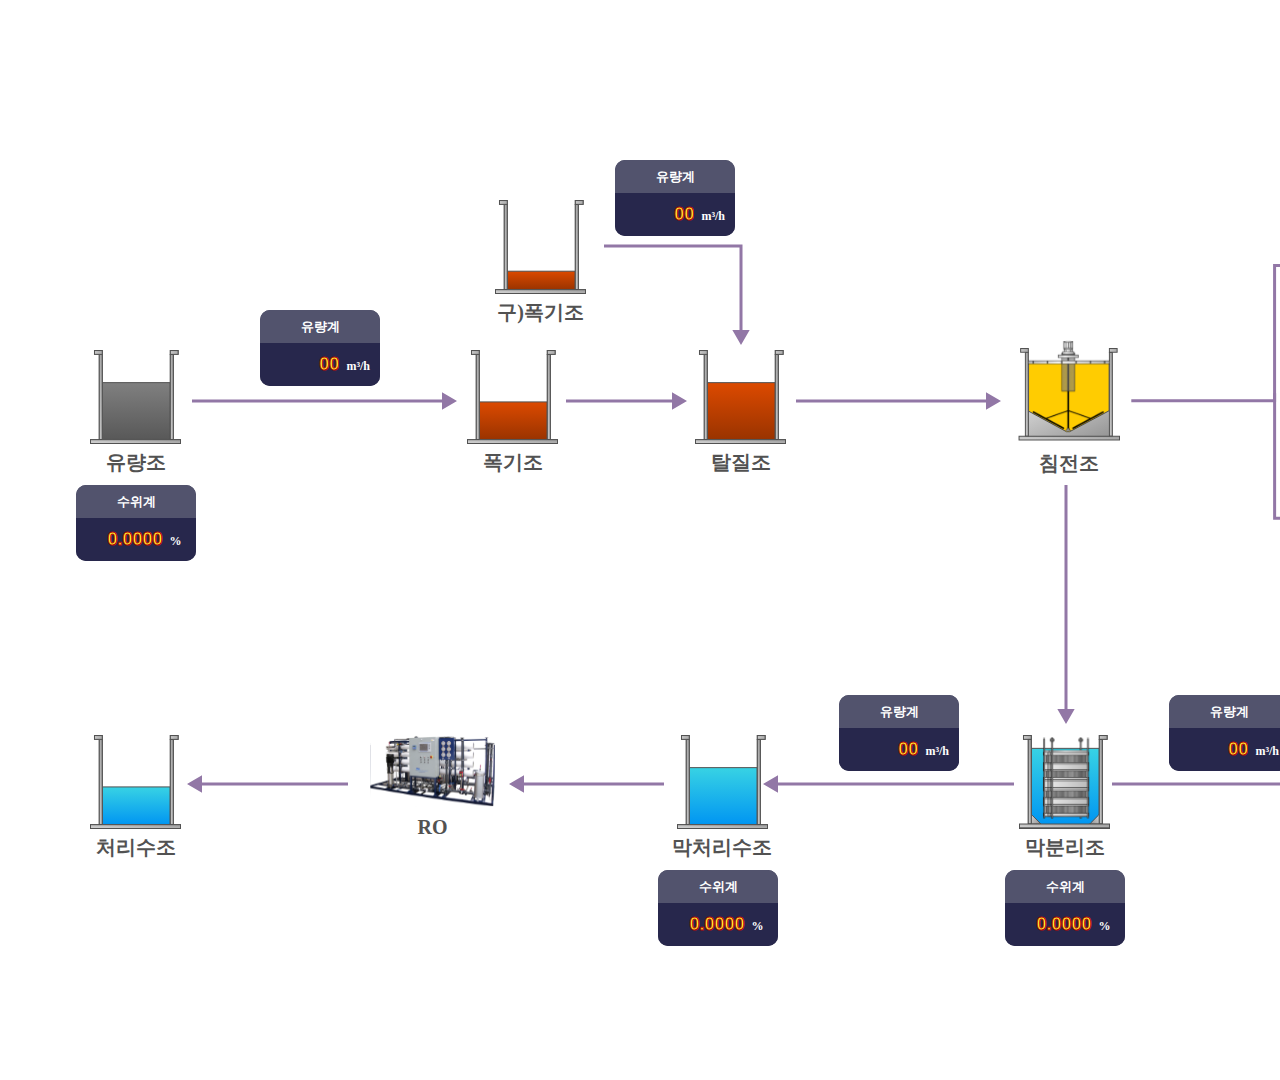
<file: index.html>
<!DOCTYPE html>
<html lang="ko">
<head>
    <meta charset="UTF-8">
    <meta name="viewport" content="width=device-width, initial-scale=1.0">
    <title>공정모니터링</title>
    <link rel="stylesheet" href="/style.css" />
</head>
<body>
    <div class="container process-monitoring">
        <!-- 텍스트 박스 -->
        <div class="water-tank gupokijo">
            <div class="water-tank-box">
                <div class="water-tank-img water-height red-25">
                    <img src="image/tank1.svg" alt="물탱크이미지" />
                </div>
                <span class="water-tank-text">구)폭기조</span>
            </div>
            <div class="measurement-textbox flowmeter">
                <label for="flow-input">유량계</label>
                <div class="input-container">
                    <input id="flow-input" type="text" placeholder="00" />
                    <span class="unit">m³/h</span>
                </div>
            </div>
        </div>
        <div class="water-tank yurangjo">
            <div class="water-tank-box">
                <div class="water-tank-img water-height black-75">
                    <img src="image/tank1.svg" alt="물탱크이미지" />
                </div>
                <span class="water-tank-text">유량조</span>
            </div>
            <div class="measurement-textbox flowmeter">
                <label for="flow-input">유량계</label>
                <div class="input-container">
                    <input id="flow-input" type="text" placeholder="00" />
                    <span class="unit">m³/h</span>
                </div>
            </div>
            <div class="measurement-textbox waterlevel">
                <label for="flow-input">수위계</label>
                <div class="input-container">
                    <input id="flow-input" type="text" placeholder="0.0000" />
                    <span class="unit">%</span>
                </div>
            </div>
        </div>
        <div class="water-tank pokijo">
            <div class="water-tank-box">
                <div class="water-tank-img water-height red-50">
                    <img src="image/tank1.svg" alt="물탱크이미지" />
                </div>
                <span class="water-tank-text">폭기조</span>
            </div>
        </div>
        <div class="water-tank taljiljo">
            <div class="water-tank-box">
                <div class="water-tank-img water-height red-75">
                    <img src="image/tank1.svg" alt="물탱크이미지" />
                </div>
                <span class="water-tank-text">탈질조</span>
            </div>
        </div>
        <div class="water-tank chimjonjo">
            <div class="water-tank-box">
                <div class="water-tank-img">
                    <img src="image/tank4.svg" alt="물탱크이미지" />
                </div>
                <span class="water-tank-text">침전조</span>
            </div>
        </div>
        <div class="water-tank sukjipjo">
            <div class="water-tank-box">
                <div class="water-tank-img water-height red-100">
                    <img src="image/tank1.svg" alt="물탱크이미지" />
                </div>
                <span class="water-tank-text">스컴저장조</span>
            </div>
            <div class="measurement-textbox waterlevel">
                <label for="flow-input">수위계</label>
                <div class="input-container">
                    <input id="flow-input" type="text" placeholder="0.0000" />
                    <span class="unit">%</span>
                </div>
            </div>
        </div>
        <div class="water-tank bansongjo">
            <div class="water-tank-box">
                <div class="water-tank-img water-height red-75">
                    <img src="image/tank2.svg" alt="물탱크이미지" />
                </div>
                <span class="water-tank-text">반송조</span>
            </div>
        </div>
        <div class="water-tank chulisujyo">
            <div class="water-tank-box">
                <div class="water-tank-img water-height blue-50">
                    <img src="image/tank1.svg" alt="물탱크이미지" />
                </div>
                <span class="water-tank-text">처리수조</span>
            </div>
        </div>
        <div class="water-tank ro">
            <div class="water-tank-box">
                <div class="water-tank-img">
                    <img src="image/tank6.svg" alt="물탱크이미지" style="width: 125px;"/>
                </div>
                <span class="water-tank-text">RO</span>
            </div>
        </div>
        <div class="water-tank makchulisujyo">
            <div class="water-tank-box">
                <div class="water-tank-img water-height blue-75">
                    <img src="image/tank1.svg" alt="물탱크이미지" />
                </div>
                <span class="water-tank-text">막처리수조</span>
            </div>
            <div class="measurement-textbox waterlevel">
                <label for="flow-input">수위계</label>
                <div class="input-container">
                    <input id="flow-input" type="text" placeholder="0.0000" />
                    <span class="unit">%</span>
                </div>
            </div>
        </div>
        <div class="water-tank makbunrijo">
            <div class="water-tank-box">
                <div class="water-tank-img water-height blue-100">
                    <img src="image/tank3.svg" alt="물탱크이미지" />
                </div>
                <span class="water-tank-text">막분리조</span>
            </div>
            <div class="measurement-textbox waterlevel">
                <label for="flow-input">수위계</label>
                <div class="input-container">
                    <input id="flow-input" type="text" placeholder="0.0000" />
                    <span class="unit">%</span>
                </div>
            </div>
            <div class="measurement-textbox flowmeter flowmeter-1">
                <label for="flow-input">유량계</label>
                <div class="input-container">
                    <input id="flow-input" type="text" placeholder="00" />
                    <span class="unit">m³/h</span>
                </div>
            </div>
            <div class="measurement-textbox flowmeter flowmeter-2">
                <label for="flow-input">유량계</label>
                <div class="input-container">
                    <input id="flow-input" type="text" placeholder="00" />
                    <span class="unit">m³/h</span>
                </div>
            </div>
        </div>
        <div class="water-tank nongchukjo">
            <div class="water-tank-box">
                <div class="water-tank-img water-height red-100">
                    <img src="image/tank1.svg" alt="물탱크이미지" />
                </div>
                <span class="water-tank-text">농축조</span>
            </div>
            <div class="measurement-textbox waterlevel">
                <label for="flow-input">수위계</label>
                <div class="input-container">
                    <input id="flow-input" type="text" placeholder="0.0000" />
                    <span class="unit">%</span>
                </div>
            </div>
        </div>
        <div class="water-tank gumakbunrijo">
            <div class="water-tank-box">
                <div class="water-tank-img water-height blue-100">
                    <img src="image/tank3.svg" alt="물탱크이미지" />
                </div>
                <span class="water-tank-text">구)막분리조</span>
            </div>
            <div class="measurement-textbox flowmeter">
                <label for="flow-input">유량계</label>
                <div class="input-container">
                    <input id="flow-input" type="text" placeholder="00" />
                    <span class="unit">m³/h</span>
                </div>
            </div>
        </div>
    </div>
</body>
</html>
</file>
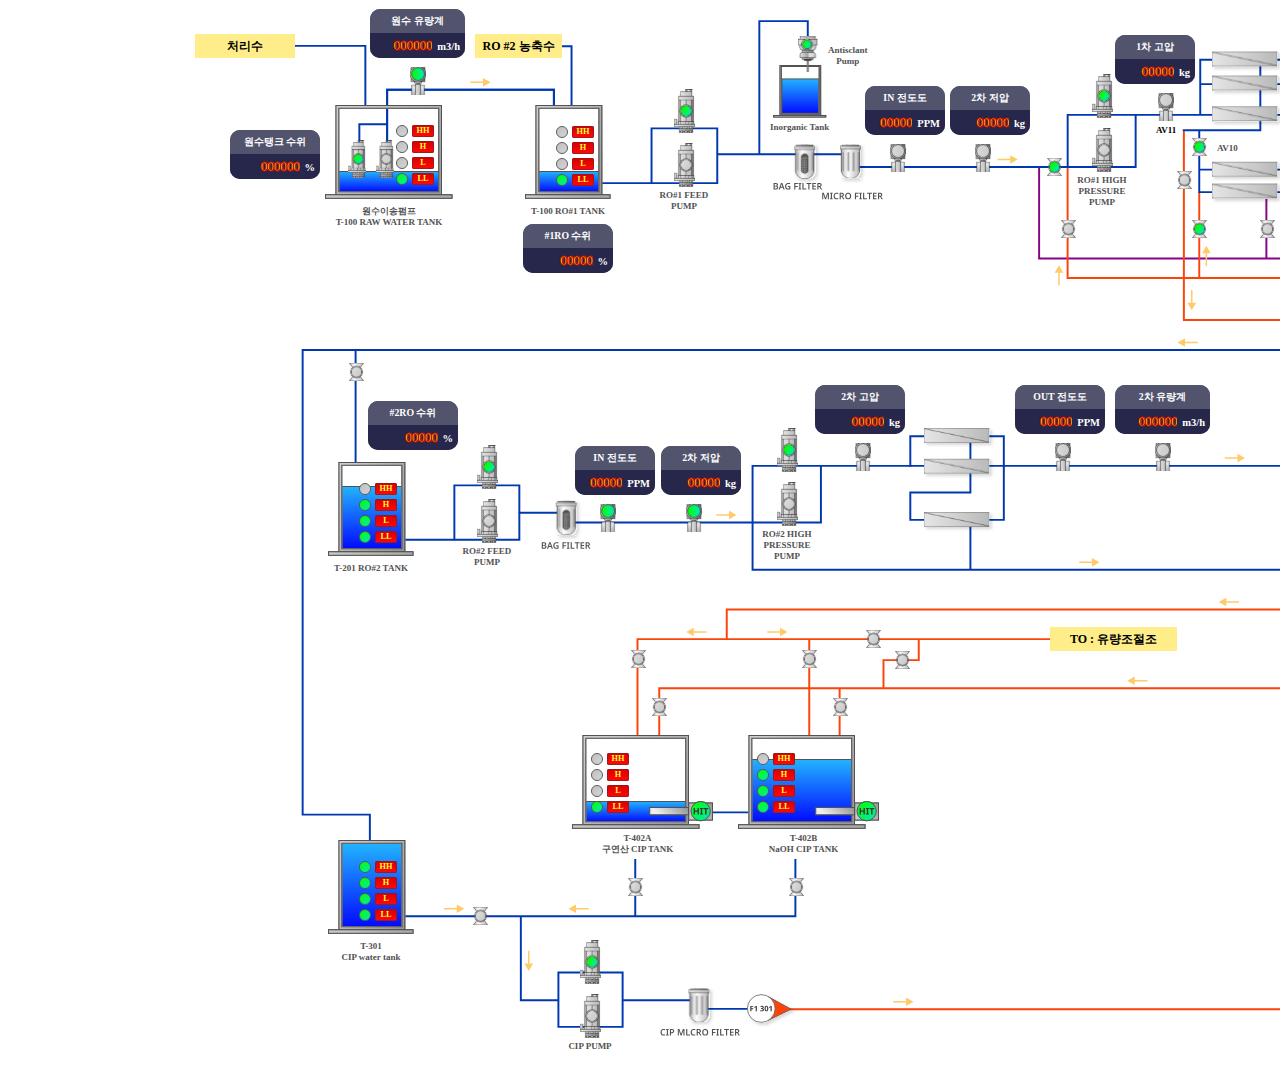
<file: index2.html>
<!DOCTYPE html>
<html lang="ko">
<head>
    <meta charset="UTF-8">
    <meta name="viewport" content="width=device-width, initial-scale=1.0">
    <title>RO모니터링</title>
    <link rel="stylesheet" href="/style.css" />
</head>
<body>
    <div class="container ro-monitoring">
        <div class="label-box">
            <p class="label label-1">처리수</p>
            <p class="label label-2">RO #2 농축수</p>
            <p class="label label-3">TO : 액비탱크</p>
            <p class="label label-4">TO : 재이용</p>
            <p class="label label-5">TO : 101</p>
            <p class="label label-6">TO : 유량조절조</p>
        </div>
        <div class="water-tank-area">
            <div class="water-tank-box tank-1 first-tank water-level-1">
                <div class="water-tank-inner">
                    <div class="tank-image">
                        <p>
                            <img src="image/water_tank1_0.svg" alt="T-100 RAW WATER TANK" />
                        </p>
                    </div>
                    <p class="tank-name">
                        <span>원수이송펌프</span>
                        <span>T-100 RAW WATER TANK</span>
                    </p>
                </div>
                <ul class="frame-area">
                    <li>
                        <span class="on-off-switch"></span>
                        <p class="switch-label">HH</p>
                    </li>
                    <li>
                        <span class="on-off-switch"></span>
                        <p class="switch-label">H</p>
                    </li>
                    <li>
                        <span class="on-off-switch"></span>
                        <p class="switch-label">L</p>
                    </li>
                    <li>
                        <span class="on-off-switch switch-on"></span>
                        <p class="switch-label">LL</p>
                    </li>
                </ul>
                <div class="measurement-textbox">
                    <label for="flow-input">원수탱크 수위</label>
                    <div class="input-container">
                        <input id="flow-input" type="text" placeholder="000000" />
                        <span class="unit">%</span>
                    </div>
                </div>
            </div>
            <div class="water-tank-box tank-2 second-tank water-level-1">
                <div class="water-tank-inner">
                    <div class="tank-image">
                        <p>
                            <img src="image/water_tank2_0.svg" alt="T-100 RO#1 TANK" />
                        </p>
                    </div>
                    <p class="tank-name">
                        <span>T-100 RO#1 TANK</span>
                    </p>
                </div>
                <ul class="frame-area">
                    <li>
                        <span class="on-off-switch"></span>
                        <p class="switch-label">HH</p>
                    </li>
                    <li>
                        <span class="on-off-switch"></span>
                        <p class="switch-label">H</p>
                    </li>
                    <li>
                        <span class="on-off-switch"></span>
                        <p class="switch-label">L</p>
                    </li>
                    <li>
                        <span class="on-off-switch switch-on"></span>
                        <p class="switch-label">LL</p>
                    </li>
                </ul>
                <div class="measurement-textbox">
                    <label for="flow-input">#1RO 수위</label>
                    <div class="input-container">
                        <input id="flow-input" type="text" placeholder="00000" />
                        <span class="unit">%</span>
                    </div>
                </div>
            </div>
            <div class="water-tank-box tank-3 second-tank water-level-3">
                <div class="water-tank-inner">
                    <div class="tank-image">
                        <p>
                            <img src="image/water_tank2_0.svg" alt="T-201 RO#2 TANK" />
                        </p>
                    </div>
                    <p class="tank-name">
                        <span>T-201 RO#2 TANK</span>
                    </p>
                </div>
                <ul class="frame-area">
                    <li>
                        <span class="on-off-switch"></span>
                        <p class="switch-label">HH</p>
                    </li>
                    <li>
                        <span class="on-off-switch switch-on"></span>
                        <p class="switch-label">H</p>
                    </li>
                    <li>
                        <span class="on-off-switch switch-on"></span>
                        <p class="switch-label">L</p>
                    </li>
                    <li>
                        <span class="on-off-switch switch-on"></span>
                        <p class="switch-label">LL</p>
                    </li>
                </ul>
                <div class="measurement-textbox">
                    <label for="flow-input">#2RO 수위</label>
                    <div class="input-container">
                        <input id="flow-input" type="text" placeholder="00000" />
                        <span class="unit">%</span>
                    </div>
                </div>
            </div>
            <div class="water-tank-box tank-4 second-tank water-level-4">
                <div class="water-tank-inner">
                    <div class="tank-image">
                        <p>
                            <img src="image/water_tank2_0.svg" alt="T-301 CIP water tank" />
                        </p>
                    </div>
                    <p class="tank-name">
                        <span>T-301</span>
                        <span>CIP water tank</span>
                    </p>
                </div>
                <ul class="frame-area">
                    <li>
                        <span class="on-off-switch switch-on"></span>
                        <p class="switch-label">HH</p>
                    </li>
                    <li>
                        <span class="on-off-switch switch-on"></span>
                        <p class="switch-label">H</p>
                    </li>
                    <li>
                        <span class="on-off-switch switch-on"></span>
                        <p class="switch-label">L</p>
                    </li>
                    <li>
                        <span class="on-off-switch switch-on"></span>
                        <p class="switch-label">LL</p>
                    </li>
                </ul>
            </div>
            <div class="water-tank-box tank-5 third-tank water-level-1">
                <div class="water-tank-inner">
                    <div class="tank-image">
                        <p>
                            <img src="image/water_tank4_0.svg" alt="T-402A 구연산 CIP TANK" />
                        </p>
                    </div>
                    <p class="tank-name" style="margin-top: 0; margin-right: 10px;">
                        <span>T-402A</span>
                        <span>구연산 CIP TANK</span>
                    </p>
                </div>
                <ul class="frame-area">
                    <li>
                        <span class="on-off-switch"></span>
                        <p class="switch-label">HH</p>
                    </li>
                    <li>
                        <span class="on-off-switch"></span>
                        <p class="switch-label">H</p>
                    </li>
                    <li>
                        <span class="on-off-switch"></span>
                        <p class="switch-label">L</p>
                    </li>
                    <li>
                        <span class="on-off-switch switch-on"></span>
                        <p class="switch-label">LL</p>
                    </li>
                </ul>
            </div>
            <div class="water-tank-box tank-6 third-tank water-level-3">
                <div class="water-tank-inner">
                    <div class="tank-image">
                        <p>
                            <img src="image/water_tank4_0.svg" alt="T-402B NaOH CIP TANK" />
                        </p>
                    </div>
                    <p class="tank-name" style="margin-top: 0; margin-right: 10px;">
                        <span>T-402B</span>
                        <span>NaOH CIP TANK</span>
                    </p>
                </div>
                <ul class="frame-area">
                    <li>
                        <span class="on-off-switch"></span>
                        <p class="switch-label">HH</p>
                    </li>
                    <li>
                        <span class="on-off-switch switch-on"></span>
                        <p class="switch-label">H</p>
                    </li>
                    <li>
                        <span class="on-off-switch switch-on"></span>
                        <p class="switch-label">L</p>
                    </li>
                    <li>
                        <span class="on-off-switch switch-on"></span>
                        <p class="switch-label">LL</p>
                    </li>
                </ul>
            </div>
            <div class="water-tank-box tank-7 fourth-tank water-level-3">
                <div class="water-tank-inner">
                    <div class="tank-image">
                        <p>
                            <img src="image/water_tank3_0.svg" alt="Inorganic Tank" />
                        </p>
                    </div>
                    <p class="tank-name" style="margin-top: 0;">
                        <span>Inorganic Tank</span>
                    </p>
                </div>
            </div>
        </div>
        <div class="pump-area">
            <!-- 퍼블리싱 switch-active, p.on-off-switch부분에도 switch-on클래스 추가되야함 -->
            <div class="pump-box pump-1 switch-active">
                <div class="pump-inner">
                    <div class="pump-images">
                        <p class="on-off-switch switch-on"></p>
                        <p class="on-off-switch"></p>
                    </div>
                </div>
            </div>
            <div class="pump-box pump-2 switch-active">
                <div class="pump-inner">
                    <div class="pump-images">
                        <p class="on-off-switch switch-on"></p>
                        <p class="on-off-switch"></p>
                    </div>
                    <p class="pump-name">
                        <span>RO#1 FEED PUMP</span>
                    </p>
                </div>
            </div>
            <div class="pump-box pump-3 switch-active">
                <div class="pump-inner">
                    <div class="pump-images">
                        <p class="on-off-switch switch-on"></p>
                        <p class="on-off-switch"></p>
                    </div>
                    <p class="pump-name">
                        <span>RO#1 HIGH PRESSURE PUMP</span>
                    </p>
                </div>
            </div>
            <div class="pump-box pump-4 switch-active">
                <div class="pump-inner">
                    <div class="pump-images">
                        <p class="on-off-switch switch-on"></p>
                        <p class="on-off-switch"></p>
                    </div>
                    <p class="pump-name">
                        <span>RO#2 FEED PUMP</span>
                    </p>
                </div>
            </div>
            <div class="pump-box pump-5 switch-active">
                <div class="pump-inner">
                    <div class="pump-images">
                        <p class="on-off-switch switch-on"></p>
                        <p class="on-off-switch"></p>
                    </div>
                    <p class="pump-name">
                        <span>RO#2 HIGH PRESSURE PUMP</span>
                    </p>
                </div>
            </div>
            <div class="pump-box pump-6 switch-active">
                <div class="pump-inner">
                    <div class="pump-images">
                        <p class="on-off-switch switch-on"></p>
                        <p class="on-off-switch"></p>
                    </div>
                    <p class="pump-name">
                        <span>CIP PUMP</span>
                    </p>
                </div>
            </div>
            <div class="pump-box pump-7 switch-active">
                <div class="pump-inner">
                    <div class="pump-images">
                        <p class="on-off-switch switch-on"></p>
                    </div>
                    <p class="pump-name">
                        <span>Antisclant Pump</span>
                    </p>
                </div>
            </div>
        </div>
        <div class="measurement-area">
            <div class="measurement-container measure-1 switch-active">
                <div class="measurement-inner">
                    <div class="measurement-images">
                        <p class="on-off-switch switch-on"></p>
                    </div>
                </div>
                <div class="measurement-textbox">
                    <label for="flow-input">원수 유량계</label>
                    <div class="input-container">
                        <input id="flow-input" type="text" placeholder="000000" />
                        <span class="unit">m3/h</span>
                    </div>
                </div>
            </div>
            <div class="measurement-container measure-2">
                <div class="measurement-inner">
                    <div class="measurement-images">
                        <p class="on-off-switch"></p>
                    </div>
                </div>
                <div class="measurement-textbox">
                    <label for="flow-input">IN 전도도</label>
                    <div class="input-container">
                        <input id="flow-input" type="text" placeholder="00000" />
                        <span class="unit">PPM</span>
                    </div>
                </div>
            </div>
            <div class="measurement-container measure-3">
                <div class="measurement-inner">
                    <div class="measurement-images">
                        <p class="on-off-switch"></p>
                    </div>
                </div>
                <div class="measurement-textbox">
                    <label for="flow-input">2차 저압</label>
                    <div class="input-container">
                        <input id="flow-input" type="text" placeholder="00000" />
                        <span class="unit">kg</span>
                    </div>
                </div>
            </div>
            <div class="measurement-container measure-4">
                <div class="measurement-inner">
                    <div class="measurement-images">
                        <p class="on-off-switch"></p>
                    </div>
                    <span class="measurement-name">AV11</span>
                </div>
                <div class="measurement-textbox">
                    <label for="flow-input">1차 고압</label>
                    <div class="input-container">
                        <input id="flow-input" type="text" placeholder="00000" />
                        <span class="unit">kg</span>
                    </div>
                </div>
            </div>
            <div class="measurement-container measure-5">
                <div class="measurement-inner">
                    <div class="measurement-images">
                        <p class="on-off-switch"></p>
                    </div>
                </div>
                <div class="measurement-textbox">
                    <label for="flow-input">OUT 전도도</label>
                    <div class="input-container">
                        <input id="flow-input" type="text" placeholder="00000" />
                        <span class="unit">PPM</span>
                    </div>
                </div>
            </div>
            <div class="measurement-container measure-6 switch-active">
                <div class="measurement-inner">
                    <div class="measurement-images">
                        <p class="on-off-switch switch-on"></p>
                    </div>
                </div>
                <div class="measurement-textbox">
                    <label for="flow-input">1차 유량계</label>
                    <div class="input-container">
                        <input id="flow-input" type="text" placeholder="000000" />
                        <span class="unit">m3/h</span>
                    </div>
                </div>
            </div>
            <div class="measurement-container measure-7">
                <div class="measurement-inner">
                    <div class="measurement-images">
                        <p class="on-off-switch"></p>
                    </div>
                </div>
                <div class="measurement-textbox">
                    <label for="flow-input">농축 유량계</label>
                    <div class="input-container">
                        <input id="flow-input" type="text" placeholder="000000" />
                        <span class="unit">m3/h</span>
                    </div>
                </div>
            </div>
            <div class="measurement-container measure-8 switch-active">
                <div class="measurement-inner">
                    <div class="measurement-images">
                        <p class="on-off-switch switch-on"></p>
                    </div>
                </div>
                <div class="measurement-textbox">
                    <label for="flow-input">IN 전도도</label>
                    <div class="input-container">
                        <input id="flow-input" type="text" placeholder="00000" />
                        <span class="unit">PPM</span>
                    </div>
                </div>
            </div>
            <div class="measurement-container measure-9 switch-active">
                <div class="measurement-inner">
                    <div class="measurement-images">
                        <p class="on-off-switch switch-on"></p>
                    </div>
                </div>
                <div class="measurement-textbox">
                    <label for="flow-input">2차 저압</label>
                    <div class="input-container">
                        <input id="flow-input" type="text" placeholder="00000" />
                        <span class="unit">kg</span>
                    </div>
                </div>
            </div>
            <div class="measurement-container measure-10">
                <div class="measurement-inner">
                    <div class="measurement-images">
                        <p class="on-off-switch"></p>
                    </div>
                </div>
                <div class="measurement-textbox">
                    <label for="flow-input">2차 고압</label>
                    <div class="input-container">
                        <input id="flow-input" type="text" placeholder="00000" />
                        <span class="unit">kg</span>
                    </div>
                </div>
            </div>
            <div class="measurement-container measure-11">
                <div class="measurement-inner">
                    <div class="measurement-images">
                        <p class="on-off-switch"></p>
                    </div>
                </div>
                <div class="measurement-textbox">
                    <label for="flow-input">OUT 전도도</label>
                    <div class="input-container">
                        <input id="flow-input" type="text" placeholder="00000" />
                        <span class="unit">PPM</span>
                    </div>
                </div>
            </div>
            <div class="measurement-container measure-12">
                <div class="measurement-inner">
                    <div class="measurement-images">
                        <p class="on-off-switch"></p>
                    </div>
                </div>
                <div class="measurement-textbox">
                    <label for="flow-input">2차 유량계</label>
                    <div class="input-container">
                        <input id="flow-input" type="text" placeholder="000000" />
                        <span class="unit">m3/h</span>
                    </div>
                </div>
            </div>
        </div>
        <div class="lightbulb-area">
            <div class="lightbulb-box light-1 switch-active">
                <div class="lightbulb-inner">
                    <div class="lightbulb-images">
                        <p class="on-off-switch switch-on"></p>
                    </div>
                </div>
            </div>
            <div class="lightbulb-box light-2">
                <div class="lightbulb-inner">
                    <div class="lightbulb-images">
                        <p class="on-off-switch"></p>
                    </div>
                </div>
            </div>
            <div class="lightbulb-box light-3">
                <div class="lightbulb-inner">
                    <div class="lightbulb-images">
                        <p class="on-off-switch"></p>
                    </div>
                </div>
            </div>
            <div class="lightbulb-box light-4 switch-active">
                <div class="lightbulb-inner">
                    <div class="lightbulb-images">
                        <p class="on-off-switch switch-on"></p>
                    </div>
                    <span class="lightbulb-name">AV10</span>
                </div>
            </div>
            <div class="lightbulb-box light-5 switch-active">
                <div class="lightbulb-inner">
                    <div class="lightbulb-images">
                        <p class="on-off-switch switch-on"></p>
                    </div>
                </div>
            </div>
            <div class="lightbulb-box light-6">
                <div class="lightbulb-inner">
                    <div class="lightbulb-images">
                        <p class="on-off-switch"></p>
                    </div>
                </div>
            </div>
            <div class="lightbulb-box light-7 switch-active">
                <div class="lightbulb-inner">
                    <div class="lightbulb-images">
                        <p class="on-off-switch switch-on"></p>
                    </div>
                </div>
            </div>
            <div class="lightbulb-box light-8">
                <div class="lightbulb-inner">
                    <div class="lightbulb-images">
                        <p class="on-off-switch"></p>
                    </div>
                </div>
            </div>
            <div class="lightbulb-box light-9 switch-active">
                <div class="lightbulb-inner">
                    <div class="lightbulb-images">
                        <p class="on-off-switch switch-on"></p>
                    </div>
                </div>
            </div>

            <div class="lightbulb-box light-10">
                <div class="lightbulb-inner">
                    <div class="lightbulb-images">
                        <p class="on-off-switch"></p>
                    </div>
                </div>
            </div>
            <div class="lightbulb-box light-11">
                <div class="lightbulb-inner">
                    <div class="lightbulb-images">
                        <p class="on-off-switch"></p>
                    </div>
                </div>
            </div>
            <div class="lightbulb-box light-12">
                <div class="lightbulb-inner">
                    <div class="lightbulb-images">
                        <p class="on-off-switch"></p>
                    </div>
                </div>
            </div>
            <div class="lightbulb-box light-13">
                <div class="lightbulb-inner">
                    <div class="lightbulb-images">
                        <p class="on-off-switch"></p>
                    </div>
                </div>
            </div>
            <div class="lightbulb-box light-14">
                <div class="lightbulb-inner">
                    <div class="lightbulb-images">
                        <p class="on-off-switch"></p>
                    </div>
                </div>
            </div>
            <div class="lightbulb-box light-15">
                <div class="lightbulb-inner">
                    <div class="lightbulb-images">
                        <p class="on-off-switch"></p>
                    </div>
                </div>
            </div>

            <div class="lightbulb-box light-16">
                <div class="lightbulb-inner">
                    <div class="lightbulb-images">
                        <p class="on-off-switch"></p>
                    </div>
                </div>
            </div>
            <div class="lightbulb-box light-17">
                <div class="lightbulb-inner">
                    <div class="lightbulb-images">
                        <p class="on-off-switch"></p>
                    </div>
                </div>
            </div>
            <div class="lightbulb-box light-18">
                <div class="lightbulb-inner">
                    <div class="lightbulb-images">
                        <p class="on-off-switch"></p>
                    </div>
                </div>
            </div>
        </div>
    </div>         
</body>
</html>
</file>
<file: style.css>
/* 기본 스타일 */
body {
    margin: 0;
    padding: 0;
    background-color: #eee;
    overflow-x: hidden;
}

.container {
    background-color: #fff;
    position: relative;
    width: 1920px;
    margin: 0 auto;
    height: 1080px;
    margin: 0 auto;
    background-repeat: no-repeat;
}
.container.process-monitoring{
    background-image: url('image/background_process_monitoring.svg');
    background-position: -45px 0px;
}
.container.ro-monitoring{
    background-image: url('image/background_ro_monitoring.svg');
    background-position: 0px -10px;
}


.measurement-textbox{
    width: 120px;
    position: absolute;
    background-color: #3F3F5A; /* 카드 배경색 */
    color: white;
    border-radius: 10px;
    text-align: center;
    box-sizing: border-box;
    overflow: hidden;
    
}
.measurement-textbox label {
    font-size: 13px;
    font-weight: 700;
    display: block;
    background-color: #52536D;
    padding: 10px;
    line-height: 1;
}
.measurement-textbox .input-container {
    display: flex;
    align-items: center;
    justify-content: center;
    align-items: baseline;
    font-size: 12px;
    padding: 10px;
    background-color: #27274C;
    line-height: 1;
}
.measurement-textbox .input-container input {
    width: 50px;
    width: calc(100% - 30px);
    font-size: 18px;
    text-align: right;
    border: none;
    border-radius: 4px;
    background: initial;
    color: #FFFF35;
    font-weight: 900;
    -webkit-text-stroke: 1px #BD0600;
}
.measurement-textbox .input-container input:focus {
    outline: none;
}
.measurement-textbox .input-container input::placeholder {
   /*  color: #eee; */
    color: #FFFF35;
}
.measurement-textbox .unit {
    font-size: 12px;
    margin-left: 5px;
    font-weight: 700;
}



/* 
    **공정 모니터링 CSS** 
*/
/* 수조 스타일 */
.process-monitoring .water-tank {
    position: absolute;
    display: inline-block;
}

.process-monitoring .water-tank-box{
    position: absolute;
}
.process-monitoring .water-tank-img{
    flex-shrink: 0;
    background-size: cover;
    background-repeat: no-repeat;
    background-position: center;
}
.process-monitoring .water-tank-text{
    display: block;
    margin-top: 5px;
    font-size: 20px;
    font-weight: 600;
    color: #525252;
    text-align: center;
    white-space: nowrap;
}

.process-monitoring .water-tank-img.water-height{
    width: 91px;
    height: 94px;
}

/* 물 높이 레벨에 따른 클래스 */
.process-monitoring .water-tank-img.water-height.red-25{    
    background-image: url('image/red_25.svg');
}
.process-monitoring .water-tank-img.water-height.red-50{
    background-image: url('image/red_50.svg');
}
.process-monitoring .water-tank-img.water-height.red-75{
    background-image: url('image/red_75.svg');
}
.process-monitoring .water-tank-img.water-height.red-100{
    background-image: url('image/red_100.svg');
}
.process-monitoring .water-tank-img.water-height.black-25{
    background-image: url('image/black_25.svg');
}
.process-monitoring .water-tank-img.water-height.black-50{
    background-image: url('image/black_50.svg');
}
.process-monitoring .water-tank-img.water-height.black-75{
    background-image: url('image/black_75.svg');
}
.process-monitoring .water-tank-img.water-height.black-100{
    background-image: url('image/black_100.svg');
}
.process-monitoring .water-tank-img.water-height.blue-25{
    background-image: url('image/blue_25.svg');
}
.process-monitoring .water-tank-img.water-height.blue-50{
    background-image: url('image/blue_50.svg');
}
.process-monitoring .water-tank-img.water-height.blue-75{
    background-image: url('image/blue_75.svg');
}
.process-monitoring .water-tank-img.water-height.blue-100{
    background-image: url('image/blue_100.svg');
}


/* 텍스트 박스 위치 */
.process-monitoring .water-tank .water-tank-box{
    position: absolute;
    display: flex;
    flex-direction: column;
    justify-content: flex-start;
    align-items: center;
}
.process-monitoring .water-tank.gupokijo { /* 구)폭기조 */
    left: 495px;
    top: 200px;
}
.process-monitoring .water-tank.yurangjo{  /* 유량조 */
    left: 90px;
    top: 350px;
}
.process-monitoring .water-tank.pokijo { /* 폭기조 */
    left: 467px;
    top: 350px;
}
.process-monitoring .water-tank.taljiljo{ /* 탈질조 */
    left: 695px;
    top: 350px;
}
.process-monitoring .water-tank.chimjonjo { /* 침전조 */
    left: 1018px;
    top: 340px;
}
.process-monitoring .water-tank.sukjipjo { /* 스컴저장조 */
    left: 1400px;
    top: 205px;
}
.process-monitoring .water-tank.bansongjo { /* 반송조 */
    left: 1400px;
    top: 470px;
}
.process-monitoring .water-tank.chulisujyo{ /* 처리수조 */
    left: 90px;
    top: 735px;
}
.process-monitoring .water-tank.ro{ /* RO */
    left: 370px;
    top: 735px;
}
.process-monitoring .water-tank.makchulisujyo { /* 막처리수조 */
    left: 672px;
    top: 735px;
}
.process-monitoring .water-tank.makbunrijo { /* 막분리조 */
    left: 1019px;
    top: 735px;
}
.process-monitoring .water-tank.nongchukjo { /* 농축조 */
    left: 1369px;
    top: 735px;
}
.process-monitoring .water-tank.gumakbunrijo{ /* 구)막분리조 */
    left: 1725px;
    top: 735px;
}


/* 유량계 포지션 */
.process-monitoring .water-tank.gupokijo .flowmeter{
    left: 120px;
    top: -40px;
}
.process-monitoring .water-tank.yurangjo .flowmeter{
    left: 170px;
    top: -40px;
}
.process-monitoring .water-tank.makbunrijo .flowmeter-1{
    left: -180px;
    top: -40px;
}
.process-monitoring .water-tank.makbunrijo .flowmeter-2{
    left: 150px;
    top: -40px;
}
.process-monitoring .water-tank.gumakbunrijo .flowmeter{
    left: -185px;
    top: -40px;
}

/* 수위계 포지션 */
.process-monitoring .water-tank .waterlevel{
    left: -14px;
    top: 135px;
}


/* 
    **RO 모니터링 CSS** 
*/
/* 공통영역 */
.ro-monitoring *{
    box-sizing: border-box;
    margin:0;
    padding: 0; 
}
.ro-monitoring ul,ol{
    list-style: none;
}

.ro-monitoring .measurement-textbox{
    width: 90px;
}
.ro-monitoring .measurement-textbox label {
    font-size: 9.75px;
    padding: 7px 5px;
}
.ro-monitoring  .measurement-textbox .input-container {
    font-size: 13.5px;
    padding: 5px 5px;
}
.ro-monitoring .measurement-textbox .input-container input {
    font-size: 13.5px;
    width: 100%;
    letter-spacing: -1px;
}
.ro-monitoring  .measurement-textbox .unit {
    font-size: 10.5px;
}
/* // 공통영역 */

/* 노란색 라벨 */
.ro-monitoring .label-box{
    position: relative;
}
.ro-monitoring .label{
    position: absolute;
    display: inline-block;
    min-width: 100px;
    padding: 3px 20px;
    background:#ffed8a;
    font-weight: 600;
    text-align: center;
    font-size: 12px;
    line-height: 1.5;
}
.ro-monitoring .label-1{
    left: 195px;
    top: 34px;
}
.ro-monitoring .label-2{
    left: 475px;
    top: 34px;
    padding: 3px 5px;
    min-width: 87px;
}
.ro-monitoring .label-3{
    left: 1675px;
    top: 246px;
}
.ro-monitoring .label-4{
    left: 1333px;
    top: 453px;
}
.ro-monitoring .label-5{
    left: 1306px;
    top: 558px;
}
.ro-monitoring .label-6{
    left: 1050px;
    top: 627px;
}

/* 수조영역 */
.ro-monitoring .water-tank-area{
    position: relative;
}
.ro-monitoring .water-tank-box{
    display: inline-block;
    position: absolute;
}
.ro-monitoring .water-tank-inner{
    display: flex;
    flex-direction: column;
    align-items: center;
    max-width: 141px;
}
.ro-monitoring .water-tank-inner .tank-name{
    display: flex;
    flex-direction: column;
    align-items: center;
    margin-top: 3px;
    font-weight: 600;
    font-size: 9px;
    text-align: center;
    line-height: 1.2;
    color:#525252;
}

.ro-monitoring .frame-area{
    position: absolute;
    right: 19px;
    bottom: 43px;
    display: flex;
    flex-direction: column;
    justify-content: flex-start;
    gap: 4px;
}
.ro-monitoring .frame-area li{
    display: flex;
    align-items: center;
    flex-direction: row;
    gap: 4px;
}
.ro-monitoring .on-off-switch{
    display: inline-block;
    width: 12px;
    height: 12px;
    background: url(image/button_off.svg) no-repeat center / 100%;
}
.ro-monitoring .on-off-switch.switch-on{
    background-image: url(image/button_on.svg);
}
.ro-monitoring .frame-area .switch-label {
    width: 22px;
    height: 12px;
    line-height: 11px;
    color: #FFFF35;
    font-size: 8.25px;
    font-weight: 700;
    text-align: center;
    border-radius: 2.25px;
    box-shadow: 0 0 0 0.75px #8C1C1C inset;
    background: linear-gradient(rgba(215,0,0,1) 0%, rgba(255,9,9,1) 100%);
}

/* 펌프영역 positon */
.ro-monitoring .tank-1{
    left: 325px;
    top: 105px;
}
.ro-monitoring .tank-2{
    left: 525px;
    top: 105px;
}
.ro-monitoring .tank-3{
    left: 328px;
    top: 462px;
}
.ro-monitoring .tank-4{
    left: 328px;
    top: 840px;
}
.ro-monitoring .tank-5{
    left: 572px;
    top: 735px;
}
.ro-monitoring .tank-6{
    left: 738px;
    top: 735px;
}
.ro-monitoring .tank-7{
    left: 770px;
    top: 65px;
}
.ro-monitoring .tank-2 .frame-area,
.ro-monitoring .tank-3 .frame-area{
    right: 17px;
    bottom: 31px;
}
.ro-monitoring .tank-4 .frame-area{
    right: 17px;
    bottom: 42px;
}
.ro-monitoring .tank-5 .frame-area,
.ro-monitoring .tank-6 .frame-area{
    right: initial;
    left: 19px;
    bottom: 42px;
}
.ro-monitoring .tank-1 .measurement-textbox{
    left: -95px;
    top: 25px;
}
.ro-monitoring .tank-2 .measurement-textbox{
    left: -2px;
    top: 119px;
}
.ro-monitoring .tank-3 .measurement-textbox{
    left: 40px;
    top: -61px;
}


/* 펌프영역 */
.ro-monitoring .pump-area{
    position: relative;
}
.ro-monitoring .pump-box{
    display: inline-block;
    position: absolute;
}
.ro-monitoring .pump-inner{
    display: flex;
    flex-direction: column;
    align-items: center;
    width: 68px;
}
.ro-monitoring .pump-images{
    display: flex;
    flex-direction: column;
    gap: 10px;
}
.ro-monitoring .pump-name{
    margin-top: 3px;
    font-weight: 600;
    font-size: 9px;
    text-align: center;
    line-height: 1.2;
    color:#525252;
}
.ro-monitoring .pump-1 .pump-images{
    flex-direction: row;
    gap: 10px;
}
.ro-monitoring .pump-7 .pump-inner{
    flex-direction: row;
    gap: 10px;
}
.ro-monitoring .pump-1{
    left: 337px;
    top: 140px;
}
.ro-monitoring .pump-2{
    left: 650px;
    top: 89px;
}
.ro-monitoring .pump-3{
    left: 1068px;
    top: 74px;
}
.ro-monitoring .pump-4{
    left: 453px;
    top: 445px;
}
.ro-monitoring .pump-5{
    left: 753px;
    top: 428px;
}
.ro-monitoring .pump-6{
    left: 556px;
    top: 940px;
}
.ro-monitoring .pump-7{
    left: 798px;
    top: 36px;
}

.ro-monitoring .measurement-area{
    position: relative;
}
.ro-monitoring .measurement-container{
    display: inline-block;
    position: absolute;
}
.ro-monitoring .measurement-inner{
    display: flex;
    flex-direction: column;
    align-items: center;
}
.ro-monitoring .measurement-name{
    display: flex;
    flex-direction: column;
    align-items: center;
    font-weight: 600;
    font-size: 9px;
    text-align: center;
    line-height: 1.2;
}
.ro-monitoring .measure-1{
    left: 410px;
    top: 67px;
}
.ro-monitoring .measure-2{
    left: 890px;
    top: 144px;
}
.ro-monitoring .measure-3{
    left: 975px;
    top: 144px;
}
.ro-monitoring .measure-4{
    left: 1156px;
    top: 93px;
}
.ro-monitoring .measure-5{
    left: 1360px;
    top: 93px;
}
.ro-monitoring .measure-6{
    left: 1484px;
    top: 93px;
}
.ro-monitoring .measure-7{
    left: 1589px;
    top: 235px;
}
.ro-monitoring .measure-8{
    left: 600px;
    top: 504px;
}
.ro-monitoring .measure-9{
    left: 686px;
    top: 504px;
}
.ro-monitoring .measure-10{
    left: 855px;
    top: 443px;
}
.ro-monitoring .measure-11{
    left: 1055px;
    top: 443px;
}
.ro-monitoring .measure-12{
    left: 1155px;
    top: 443px;
}
.ro-monitoring .measure-1 .measurement-textbox,
.ro-monitoring .measure-6 .measurement-textbox,
.ro-monitoring .measure-7 .measurement-textbox,
.ro-monitoring .measure-12 .measurement-textbox{
    left: -40px;
    top: -58px;
    width: 95px;
}
.ro-monitoring .measure-2 .measurement-textbox,
.ro-monitoring .measure-3 .measurement-textbox,
.ro-monitoring .measure-8 .measurement-textbox,
.ro-monitoring .measure-9 .measurement-textbox{
    left: -25px;
    top: -58px;
    width: 80px;
}
.ro-monitoring .measure-4 .measurement-textbox{
    left: -41px;
    top: -58px;
    width: 80px;
}
.ro-monitoring .measure-5 .measurement-textbox,
.ro-monitoring .measure-10 .measurement-textbox,
.ro-monitoring .measure-11 .measurement-textbox{
    left: -40px;
    top: -58px;
}


/* 펌프영역 */
.ro-monitoring .lightbulb-area{
    position: relative;
}
.ro-monitoring .lightbulb-box{
    display: inline-block;
    position: absolute;
}
.ro-monitoring .lightbulb-inner{
    display: flex;
    flex-direction: column;
    align-items: center;
    width: 68px;
}
.ro-monitoring .light-4 .lightbulb-inner{
    flex-direction: row;
    gap: 10px;
}
.ro-monitoring .lightbulb-images{
    display: flex;
    flex-direction: column;
    gap: 10px;
}
.ro-monitoring .lightbulb-name{
    margin-top: 3px;
    font-weight: 600;
    font-size: 9px;
    text-align: center;
    line-height: 1.2;
    color:#525252;
}
.ro-monitoring .light-1{
    left: 1020px;
    top: 158px;
}
.ro-monitoring .light-2{
    left: 1034px;
    top: 220px;
}
.ro-monitoring .light-3{
    left: 1150px;
    top: 171px;
}
.ro-monitoring .light-4{
    left: 1192px;
    top: 138px;
}
.ro-monitoring .light-5{
    left: 1165px;
    top: 220px;
}
.ro-monitoring .light-6{
    left: 1233px;
    top: 220px;
}
.ro-monitoring .light-7{
    left: 1386px;
    top: 171px;
}
.ro-monitoring .light-8{
    left: 322px;
    top: 363px;
}
.ro-monitoring .light-9{
    left: 1266px;
    top: 400px;
}
.ro-monitoring .light-10{
    left: 604px;
    top: 650px;
}
.ro-monitoring .light-11{
    left: 625px;
    top: 698px;
}
.ro-monitoring .light-12{
    left: 775px;
    top: 650px;
}
.ro-monitoring .light-13{
    left: 806px;
    top: 698px;
}
.ro-monitoring .light-14{
    left: 839px;
    top: 630px;
}
.ro-monitoring .light-15{
    left: 868px;
    top: 651px;
}

.ro-monitoring .light-16{
    left: 446px;
    top: 907px;
}
.ro-monitoring .light-17{
    left: 601px;
    top: 878px;
}
.ro-monitoring .light-18{
    left: 762px;
    top: 878px;
}






/* 물높이 조절 클래스 */
.ro-monitoring .water-tank-area .tank-image img{
    background-position: center;
    background-repeat: no-repeat;
    background-size: contain;
}
.ro-monitoring .first-tank.water-level-1 .tank-image img{
    background-image: url(image/water_tank1_25.svg);
}.ro-monitoring .first-tank.water-level-2 .tank-image img{
    background-image: url(image/water_tank1_50.svg);
}.ro-monitoring .first-tank.water-level-3 .tank-image img{
    background-image: url(image/water_tank1_75.svg);
}.ro-monitoring .first-tank.water-level-4 .tank-image img{
    background-image: url(image/water_tank1_100.svg);
}

.ro-monitoring .second-tank.water-level-1 .tank-image img{
    background-image: url(image/water_tank2_25.svg);
}.ro-monitoring .second-tank.water-level-2 .tank-image img{
    background-image: url(image/water_tank2_50.svg);
}.ro-monitoring .second-tank.water-level-3 .tank-image img{
    background-image: url(image/water_tank2_75.svg);
}.ro-monitoring .second-tank.water-level-4 .tank-image img{
    background-image: url(image/water_tank2_100.svg);
}

.ro-monitoring .third-tank.water-level-1 .tank-image img{
    background-image: url(image/water_tank4_25.svg);
}.ro-monitoring .third-tank.water-level-2 .tank-image img{
    background-image: url(image/water_tank4_50.svg);
}.ro-monitoring .third-tank.water-level-3 .tank-image img{
    background-image: url(image/water_tank4_75.svg);
}.ro-monitoring .third-tank.water-level-4 .tank-image img{
    background-image: url(image/water_tank4_100.svg);
}
.ro-monitoring .fourth-tank.water-level-1 .tank-image img{
    background-image: url(image/water_tank3_25.svg);
}.ro-monitoring .fourth-tank.water-level-2 .tank-image img{
    background-image: url(image/water_tank3_50.svg);
}.ro-monitoring .fourth-tank.water-level-3 .tank-image img{
    background-image: url(image/water_tank3_75.svg);
}.ro-monitoring .fourth-tank.water-level-4 .tank-image img{
    background-image: url(image/water_tank3_100.svg);
}

/* 스위치 on off class */
.ro-monitoring .pump-1 .on-off-switch{
    width: 18px;
    height: 38px;
    background: url(image/pump_s_off.svg);
}
.ro-monitoring .pump-2 .on-off-switch,
.ro-monitoring .pump-3 .on-off-switch,
.ro-monitoring .pump-4 .on-off-switch,
.ro-monitoring .pump-5 .on-off-switch,
.ro-monitoring .pump-6 .on-off-switch{
    width: 21px;
    height: 44px;
    background: url(image/pump_l_off.svg);
}
.ro-monitoring .pump-7 .on-off-switch{
    width: 20px;
    height: 36px;
    background: url(image/pump_m_off.svg);
}
.ro-monitoring .pump-1.switch-active .switch-on{
    background: url(image/pump_s_on.svg);
}
.ro-monitoring .pump-2.switch-active .switch-on,
.ro-monitoring .pump-3.switch-active .switch-on,
.ro-monitoring .pump-4.switch-active .switch-on,
.ro-monitoring .pump-5.switch-active .switch-on,
.ro-monitoring .pump-6.switch-active .switch-on{
    background: url(image/pump_l_on.svg);
}
.ro-monitoring .pump-7.switch-active .switch-on{
    background: url(image/pump_m_on.svg);
}



.ro-monitoring .measurement-container .on-off-switch{
    width: 16px;
    height: 28px;
    background: url(image/swith_1_off.svg);
}
.ro-monitoring .measurement-container.switch-active .switch-on{
    background: url(image/swith_1_on.svg);
}

.ro-monitoring .lightbulb-box .on-off-switch{
    width: 15px;
    height: 18px;
    background: url(image/swith_2_off.svg);
}
.ro-monitoring .lightbulb-box.switch-active .switch-on{
    background: url(image/swith_2_on.svg);
}
</file>
